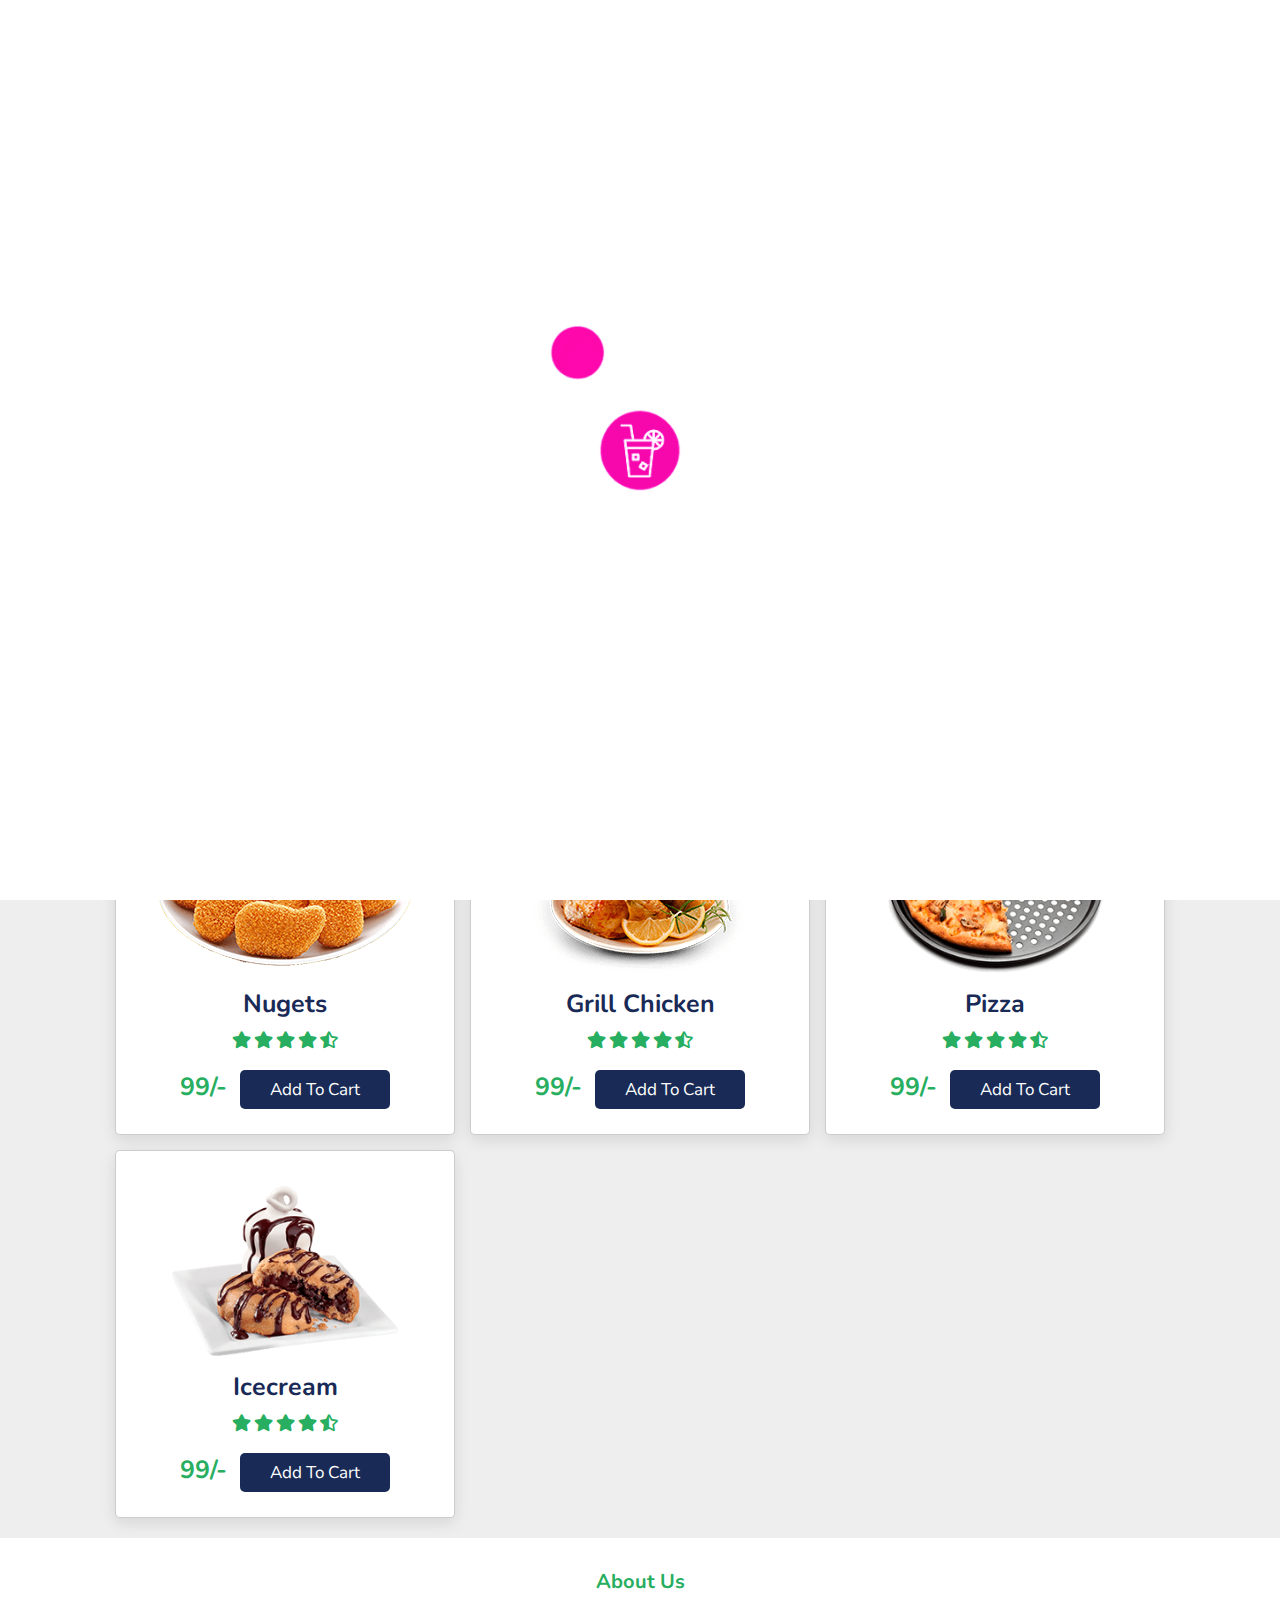
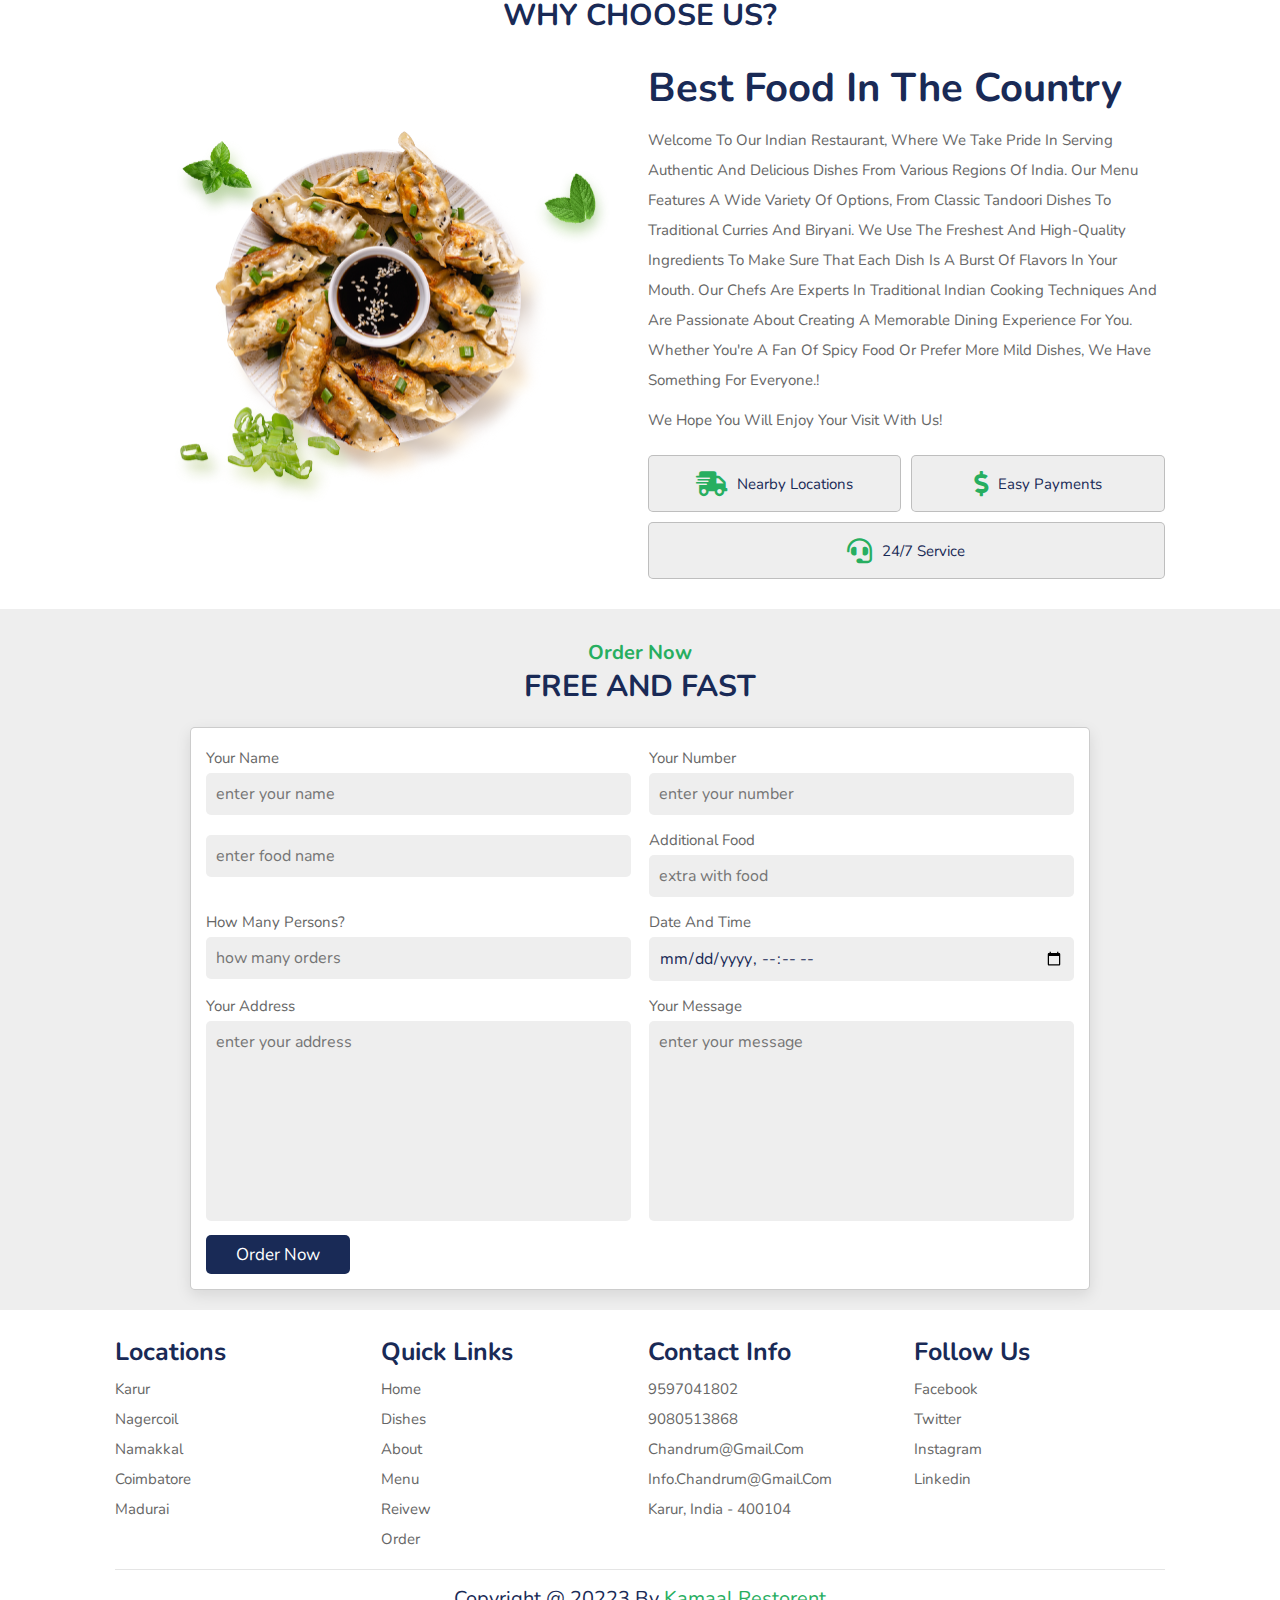
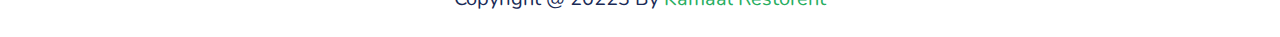
<file: Bite-Ahead page/index.html>
<!DOCTYPE html>
<html lang="en">
<head>
    <meta charset="UTF-8">
    <meta http-equiv="X-UA-Compatible" content="IE=edge">
    <meta name="viewport" content="width=device-width, initial-scale=1.0">
    <link rel="icon" href="image\foo.png" type="image/x-icon">
    <link rel="stylesheet" href="https://www.iconsdb.com/green-icons/restaurant-3-icon.html#google_vignette">
    <title>Bite-Ahead</title>
    <link rel="stylesheet" href="https://unpkg.com/swiper/swiper-bundle.min.css" />

    <!-- font awesome cdn link  -->
    <link rel="stylesheet" href="https://cdnjs.cloudflare.com/ajax/libs/font-awesome/5.15.3/css/all.min.css">

  
<!-- custom css file link  -->
    <link rel="stylesheet" href="css/style.css">

</head>
<body>
    
<!-- header section starts      -->

<header>

    <a href="#" class="logo"><i class="fas fa-utensils"></i>Bite-Ahead</a>

    <nav class="navbar">
        <a class="active" href="#home">home</a>
        <a href="#dishes">dishes</a>
        <a href="#about">about</a>
        <a href="menu.html">menu</a>
        <a href="addtocart.html">cart</a>
        <a href="#order">order</a>
    </nav>

    <div class="icons">
        <i class="fas fa-bars" id="menu-bars"></i>
        <i class="fas fa-search" id="search-icon"></i>
        <a href="#" class="fas fa-heart"></a>
        <a href="addtocart.html" class="fas fa-shopping-cart"></a>
    </div>

</header>

<!-- header section ends-->

<!-- search form  -->

<form action="" id="search-form">
    <input type="search" placeholder="search here..." name="" id="search-box">
    <label for="search-box" class="fas fa-search"></label>
    <i class="fas fa-times" id="close"></i>
</form>

<!-- home section starts  -->

<section class="home" id="home">

    <div class="swiper-container home-slider">

        <div class="swiper-wrapper wrapper">

            <div class="swiper-slide slide">
                <div class="content">
                    <span>our special dish</span>
                    <h3>spicy noodles</h3>
                    <p>noodles which are more tasty and more delicious</p>
                    <a href="addtocart.html" class="btn">order now</a>
                </div>
                <div class="image">
                    <img src="images/home-img-1.png" alt="">
                </div>
            </div>


        </div>

        <div class="swiper-pagination"></div>

    </div>

</section>

<!-- home section ends -->

<!-- dishes section starts  -->

<section class="dishes" id="dishes">

    <h3 class="sub-heading"> our dishes </h3>
    <h1 class="heading"> popular dishes </h1>

    <div class="box-container">

       

        <div class="box">
            <a href="#" class="fas fa-heart"></a>
            <a href="#" class="fas fa-eye"></a>
            <img src="images/dish-2.png" alt="">
            <h3>Nugets</h3>
            <div class="stars">
                <i class="fas fa-star"></i>
                <i class="fas fa-star"></i>
                <i class="fas fa-star"></i>
                <i class="fas fa-star"></i>
                <i class="fas fa-star-half-alt"></i>
            </div>
            <span>99/-</span>
            <a href="#" class="btn">add to cart</a>
        </div>

        <div class="box">
            <a href="#" class="fas fa-heart"></a>
            <a href="#" class="fas fa-eye"></a>
            <img src="images/dish-3.png" alt="">
            <h3>Grill chicken</h3>
            <div class="stars">
                <i class="fas fa-star"></i>
                <i class="fas fa-star"></i>
                <i class="fas fa-star"></i>
                <i class="fas fa-star"></i>
                <i class="fas fa-star-half-alt"></i>
            </div>
            <span>99/-</span>
            <a href="#" class="btn">add to cart</a>
        </div>

        <div class="box">
            <a href="#" class="fas fa-heart"></a>
            <a href="#" class="fas fa-eye"></a>
            <img src="images/dish-4.png" alt="">
            <h3>pizza</h3>
            <div class="stars">
                <i class="fas fa-star"></i>
                <i class="fas fa-star"></i>
                <i class="fas fa-star"></i>
                <i class="fas fa-star"></i>
                <i class="fas fa-star-half-alt"></i>
            </div>
            <span>99/-</span>
            <a href="#" class="btn">add to cart</a>
        </div>

        <div class="box">
            <a href="#" class="fas fa-heart"></a>
            <a href="#" class="fas fa-eye"></a>
            <img src="images/dish-5.png" alt="">
            <h3>Icecream</h3>
            <div class="stars">
                <i class="fas fa-star"></i>
                <i class="fas fa-star"></i>
                <i class="fas fa-star"></i>
                <i class="fas fa-star"></i>
                <i class="fas fa-star-half-alt"></i>
            </div>
            <span>99/-</span>
            <a href="#" class="btn">add to cart</a>
        </div>

       

    </div>

</section>

<!-- dishes section ends -->

<!-- about section starts  -->

<section class="about" id="about">

    <h3 class="sub-heading"> about us </h3>
    <h1 class="heading"> why choose us? </h1>

    <div class="row">

        <div class="image">
            <img src="images/about-img.png" alt="">
        </div>

        <div class="content">
            <h3>best food in the country</h3>
            <p>Welcome to our Indian restaurant, where we take pride in serving authentic and delicious dishes from various regions of India. Our menu features a wide variety of options, from classic tandoori dishes to traditional curries and biryani. We use the freshest and high-quality ingredients to make sure that each dish is a burst of flavors in your mouth. Our chefs are experts in traditional Indian cooking techniques and are passionate about creating a memorable dining experience for you. Whether you're a fan of spicy food or prefer more mild dishes, we have something for everyone.!</p>
            <p>We hope you will enjoy your visit with us!</p>
            <div class="icons-container">
                <div class="icons">
                    <i class="fas fa-shipping-fast"></i>
                    <span>Nearby locations</span>
                </div>
                <div class="icons">
                    <i class="fas fa-dollar-sign"></i>
                    <span>easy payments</span>
                </div>
                <div class="icons">
                    <i class="fas fa-headset"></i>
                    <span>24/7 service</span>
                </div>
       

    </div>

</section>

<!-- about section ends -->

<!-- menu section starts  -->



<!-- menu section ends -->



<!-- order section starts  -->

<section class="order" id="order">

    <h3 class="sub-heading"> order now </h3>
    <h1 class="heading"> free and fast </h1>

    <form action="">

        <div class="inputBox">
            <div class="input">
                <span>Your name</span>
                <input type="text" placeholder="enter your name">
            </div>
            <div class="input">
                <span>Your number</span>
                <input type="number" placeholder="enter your number">
            </div>
        </div>
        <div class="inputBox">
            <div class="input">
                <span></span>
                <input type="text" placeholder="enter food name">
            </div>
            <div class="input">
                <span>additional food</span>
                <input type="test" placeholder="extra with food">
            </div>
        </div>
        <div class="inputBox">
            <div class="input">
                <span>How many persons?</span>
                <input type="number" placeholder="how many orders">
            </div>
            <div class="input">
                <span>date and time</span>
                <input type="datetime-local">
            </div>
        </div>
        <div class="inputBox">
            <div class="input">
                <span>your address</span>
                <textarea name="" placeholder="enter your address" id="" cols="30" rows="10"></textarea>
            </div>
            <div class="input">
                <span>your message</span>
                <textarea name="" placeholder="enter your message" id="" cols="30" rows="10"></textarea>
            </div>
        </div>

        <input type="submit" value="order now" class="btn">

    </form>

</section>



<!-- order section ends -->

<!-- footer section starts  -->

<section class="footer">

    <div class="box-container">

        <div class="box">
            <h3>locations</h3>
            <a href="#">karur</a>
            <a href="#">Nagercoil</a>
            <a href="#">Namakkal</a>
            <a href="#">Coimbatore</a>
            <a href="#">Madurai</a>
        </div>

        <div class="box">
            <h3>quick links</h3>
            <a href="#">home</a>
            <a href="#">dishes</a>
            <a href="#">about</a>
            <a href="#">menu</a>
            <a href="#">reivew</a>
            <a href="#">order</a>
        </div>

        <div class="box">
            <h3>contact info</h3>
            <a href="#">9597041802</a>
            <a href="#">9080513868</a>
            <a href="#">chandrum@gmail.com</a>
            <a href="#">info.chandrum@gmail.com</a>
            <a href="#">karur, india - 400104</a>
        </div>

        <div class="box">
            <h3>follow us</h3>
            <a href="#">facebook</a>
            <a href="#">twitter</a>
            <a href="#">instagram</a>
            <a href="#">linkedin</a>
        </div>

    </div>

    <div class="credit"> copyright @ 20223 by <span>Kamaal Restorent </span> </div>

</section>

<!-- footer section ends -->

<!-- loader part  -->
<div class="loader-container">
    <img src="images/loader.gif" alt="">
</div>





















<script src="https://unpkg.com/swiper/swiper-bundle.min.js"></script>

<!-- custom js file link  -->
<script src="js/script.js"></script>

</body>
</html>
</file>
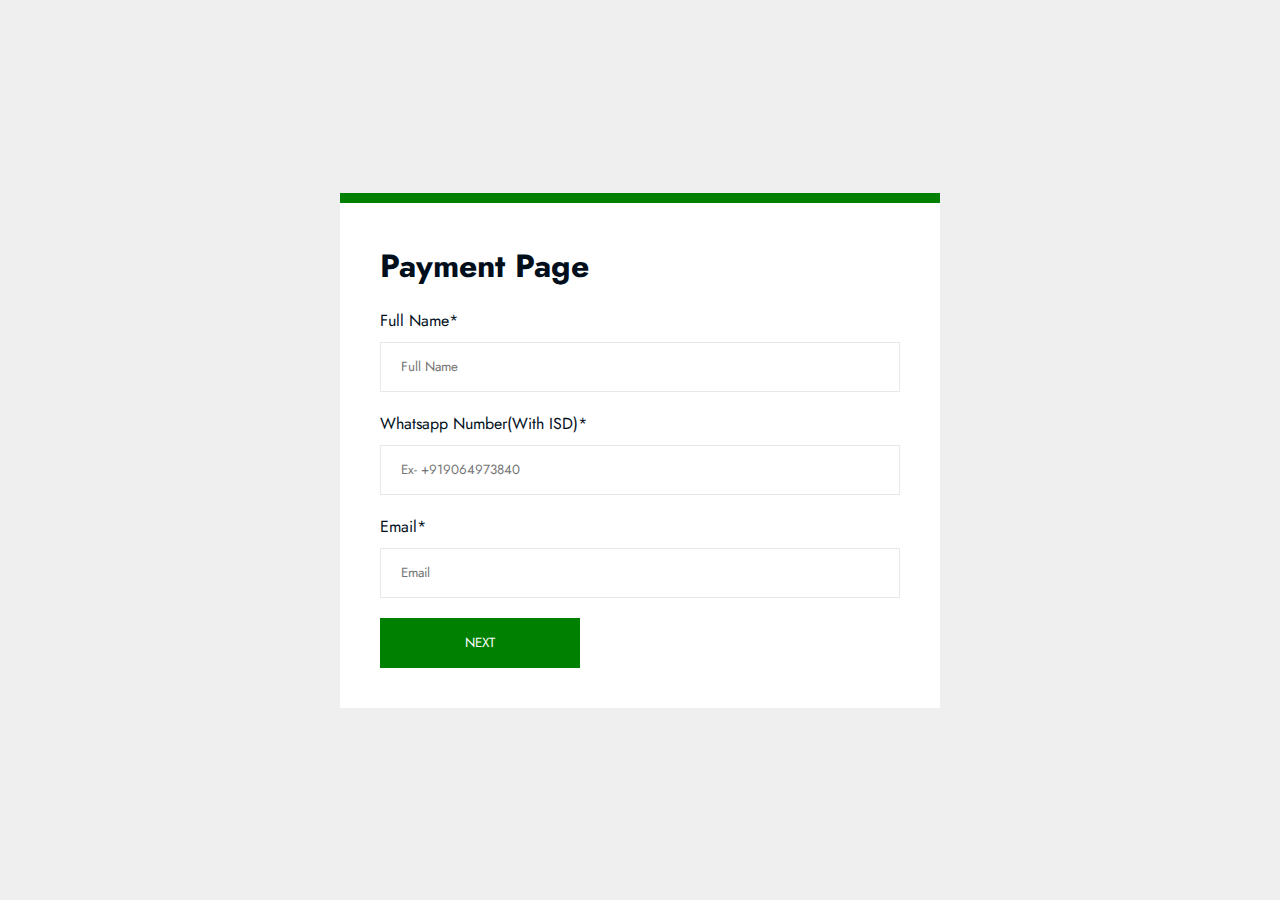
<file: Bite-Ahead page/payment.html>
<!DOCTYPE html>
<html>
<head>
    <title>ECOMMERCE WEBSITE DOWNLOAD</title>
    <link rel="preconnect" href="https://fonts.googleapis.com">
    <link rel="preconnect" href="https://fonts.gstatic.com" crossorigin>
    <link href="https://fonts.googleapis.com/css2?family=Jost:wght@500&display=swap" rel="stylesheet">
    <script src="https://ajax.googleapis.com/ajax/libs/jquery/3.6.4/jquery.min.js"></script>
    <style type="text/css">
        * {
            margin: 0;
            padding: 0;
            box-sizing: border-box;
            color: #010f1c;
            font-family: "Jost", sans-serif;
            ;
        }

        body {
            background: #efefef;
            display: flex;
            align-items: center;
            justify-content: center;
            height: 100vh;
            width: 100%;
        }

        section {
            max-width: 95%;
            max-height: 90vh;
            width: 600px;
            background: #fff;
            padding: 40px;
            overflow-y: auto;
            border-top: 10px solid green;
            ;

        }

        .flex {
            display: flex;
            flex-direction: column;
        }

        .flex input {
            border: none;
            outline: none;
            padding: 0px 20px;
            height: 50px;
            width: 100%;
            border: 1px solid #e8e8e8;
        }

        .m10 {
            margin-top: 10px;

        }

        .m20 {
            margin-top: 20px;
        }

        button {
            width: 200px;
            border: none;
            outline: none;
            cursor: pointer;
            height: 50px;
            background: green;
            color: #fff;
            padding: 0px 20px;

        }

        input:focus {
            border: 1px solid green;
        }

        button:hover {
            background: green;
        }

        .get_qr {

            height: 200px;
            width: 200px;
            border: 1px solid #999;
            background: #efefef;
        }

        .qr_code {
            width: 100%;
            height: 100%;
            display: none;
        }

        p {
            color: #7a7a7a;
            font-size: 16px;
            line-height: 24px
        }

        .im {
            max-width: 100%;
            width: 300px;
        }
    </style>
    <script type="text/javascript">
        $(document).ready(function() {
            $(".generate_qr").click(function() {
                $(".form").hide();
                $(".qr_code").show();
                var num = $(".number").val();
                var link = "upi://pay?pa=onkarjha2003@sbi%26am=1500%26tn=" + num;
                var upi = "https://chart.googleapis.com/chart?chs=200x200&cht=qr&chl=" + link;
                console.log(upi);
                $(".get_qr").attr("src", upi);
            });
            $(".download_now").click(function() {
                var name = $(".name").val();
                var num = $(".number").val();
                var email = $(".email").val();
                var id = $(".id").val();
                if (num != "" && name != "" && email != "" && id != "") {
                    /*$.post("back.php",{name:name,num:num,email:email,id:id},function(res) {
                    	if(res==1){

                    	}
                    	else{

                    	}
                    });*/
                } else {
                    alert("Fill all fields correctly");
                }
            });
        });
    </script>
</head>

<body>
    <section>
        <h1>Payment Page</h1>
        <div class="form">
            <div class="flex m20">
                <label>Full Name*</label>
                <input type="text" name="name" placeholder="Full Name" class="m10 name">
            </div>
            <div class="flex m20">
                <label>Whatsapp Number(With ISD)*</label>
                <input type="text" name="phone" placeholder="Ex- +919064973840" class="m10 number">
            </div>
            <div class="flex m20">
                <label>Email*</label>
                <input type="email" name="email" placeholder="Email" class="m10 email">
            </div>
            <div class="flex m20">

                <button class="generate_qr">NEXT</button>
            </div>
        </div>
        <div class="qr_code m20">
            <p>Scan the QR Code with any UPI App and pay the amount then download the source code.</p>
        
            <center><img src="qrcode.jpg" width="150px"</center>

            <div class="flex m20">
                <label>UTR/REFERENCE/TRANSACTION ID**</label>
                <input type="number" name="number" placeholder="UTR/REFERENCE/TRANSACTION ID**" class="m10 id">
            </div>
            <button class="download_now m20">Pay Now</button>
        </div>
    </section>
</body>

</html>
</file>
<file: Bite-Ahead page/css/style.css>
@import url('https://fonts.googleapis.com/css2?family=Nunito:wght@200;300;400;600;700&display=swap');

:root{
    --green:#27ae60;
    --black:#192a56;
    --light-color:#666;
    --box-shadow:0 .5rem 1.5rem rgba(0,0,0,.1);
}

*{
    font-family: 'Nunito', sans-serif;
    margin:0; padding:0;
    box-sizing: border-box;
    text-decoration: none;
    outline: none; border:none;
    text-transform: capitalize;
    transition: all .2s linear;
}

html{
    font-size: 62.5%;
    overflow-x: hidden;
    scroll-padding-top: 5.5rem;
    scroll-behavior: smooth;
}

section{
    padding:2rem 9%;
}

section:nth-child(even){
    background:#eee;
}

.sub-heading{
    text-align: center;
    color:var(--green);
    font-size: 2rem;
    padding-top: 1rem;
}

.heading{
    text-align: center;
    color:var(--black);
    font-size: 3rem;
    padding-bottom: 2rem;
    text-transform: uppercase;
}

.btn{
    margin-top: 1rem;
    display: inline-block;
    font-size: 1.7rem;
    color:#fff;
    background: var(--black);
    border-radius: .5rem;
    cursor: pointer;
    padding:.8rem 3rem;
}

.btn:hover{
    background: var(--green);
    letter-spacing: .1rem;
}

header{
    position: fixed;
    top:0; left: 0; right:0;
    background: #fff;
    padding:1rem 7%;
    display: flex;
    align-items: center;
    justify-content: space-between;
    z-index: 1000;
    box-shadow: var(--box-shadow);
}

header .logo{
    color:var(--black);
    font-size: 2.5rem;
    font-weight: bolder;
}

header .logo i{
    color:var(--green);
}

header .navbar a{
    font-size: 1.7rem;
    border-radius: .5rem;
    padding:.5rem 1.5rem;
    color:var(--light-color);
}

header .navbar a.active,
header .navbar a:hover{
    color:#fff;
    background: var(--green);
}

header .icons i,
header .icons a{
    cursor: pointer;
    margin-left: .5rem;
    height:4.5rem;
    line-height: 4.5rem;
    width:4.5rem;
    text-align: center;
    font-size: 1.7rem;
    color:var(--black);
    border-radius: 50%;
    background: #eee;
}

header .icons i:hover,
header .icons a:hover{
    color:#fff;
    background: var(--green);
    transform: rotate(360deg);
}

header .icons #menu-bars{
    display: none;
}

#search-form{
    position: fixed;
    top:-110%; left:0; 
    height:100%; width:100%;
    z-index: 1004;
    background:rgba(0,0,0,.8);
    display: flex;
    align-items: center;
    justify-content: center;
    padding:0 1rem;
}

#search-form.active{
    top:0;
}

#search-form #search-box{
    width:50rem;
    border-bottom: .1rem solid #fff;
    padding:1rem 0;
    color:#fff;
    font-size: 3rem;
    text-transform: none;
    background:none;
}

#search-form #search-box::placeholder{
    color:#eee;
}

#search-form #search-box::-webkit-search-cancel-button{
    -webkit-appearance: none;
}

#search-form label{
    color:#fff;
    cursor:pointer;
    font-size: 3rem;
}

#search-form label:hover{
    color:var(--green);
}

#search-form #close{
    position: absolute;
    color:#fff;
    cursor: pointer;
    top: 2rem; right:3rem;
    font-size: 5rem;
}

.home .home-slider .slide{
    display: flex;
    align-items: center;
    flex-wrap: wrap;
    gap:2rem; 
    padding-top: 9rem;
}

.home .home-slider .slide .content{
    flex:1 1 45rem;
}

.home .home-slider .slide .image{
    flex:1 1 45rem;
}

.home .home-slider .slide .image img{
    width: 100%;
}

.home .home-slider .slide .content span{
    color:var(--green);
    font-size: 2.5rem;
}

.home .home-slider .slide .content h3{
    color:var(--black);
    font-size: 7rem;
}

.home .home-slider .slide .content p{
    color:var(--light-color);
    font-size: 2.2rem;
    padding:.5rem 0;
    line-height: 1.5;
}

.swiper-pagination-bullet-active{
    background:var(--green);
}

.dishes .box-container{
    display: grid;
    grid-template-columns: repeat(auto-fit, minmax(28rem, 1fr));
    gap:1.5rem;
}

.dishes .box-container .box{
    padding:2.5rem;
    background:#fff;
    border-radius: .5rem;
    border:.1rem solid rgba(0,0,0,.2);
    box-shadow: var(--box-shadow);
    position: relative;
    overflow: hidden;
    text-align: center;
}

.dishes .box-container .box .fa-heart,
.dishes .box-container .box .fa-eye{
    position: absolute;
    top:1.5rem;
    background:#eee;
    border-radius: 50%;
    height: 5rem;
    width:5rem;
    line-height: 5rem;
    font-size: 2rem;
    color:var(--black);
}

.dishes .box-container .box .fa-heart:hover,
.dishes .box-container .box .fa-eye:hover{
    background: var(--green);
    color:#fff;
}

.dishes .box-container .box .fa-heart{
    right:-15rem;
}

.dishes .box-container .box .fa-eye{
    left:-15rem;
}

.dishes .box-container .box:hover .fa-heart{
    right:1.5rem;
}

.dishes .box-container .box:hover .fa-eye{
    left:1.5rem;
}

.dishes .box-container .box img{
    height:17rem;
    margin:1rem 0;
}

.dishes .box-container .box h3{
    color:var(--black);
    font-size: 2.5rem;
}

.dishes .box-container .box .stars{
    padding:1rem 0;
}

.dishes .box-container .box .stars i{
    font-size: 1.7rem;
    color:var(--green);
}

.dishes .box-container .box span{
    color:var(--green);
    font-weight: bolder;
    margin-right: 1rem;
    font-size: 2.5rem;
}

.about .row{
    display: flex;
    flex-wrap: wrap;
    gap:1.5rem;
    align-items: center;
}

.about .row .image{
    flex:1 1 45rem;
}

.about .row .image img{ 
    width: 100%;
}

.about .row .content{
    flex:1 1 45rem;
}

.about .row .content h3{
    color:var(--black);
    font-size: 4rem;
    padding:.5rem 0;
}

.about .row .content p{
    color:var(--light-color);
    font-size: 1.5rem;
    padding:.5rem 0;
    line-height: 2;
}

.about .row .content .icons-container{
    display: flex;
    gap:1rem;
    flex-wrap: wrap;
    padding:1rem 0;
    margin-top: .5rem;
}

.about .row .content .icons-container .icons{
    background:#eee;
    border-radius: .5rem;
    border:.1rem solid rgba(0,0,0,.2);
    display: flex;
    align-items: center;
    justify-content: center;
    gap:1rem;
    flex:1 1 17rem;
    padding:1.5rem 1rem;
}

.about .row .content .icons-container .icons i{
    font-size: 2.5rem;
    color:var(--green);
}

.about .row .content .icons-container .icons span{
    font-size: 1.5rem;
    color:var(--black);
}

.menu .box-container{
    display: grid;
    grid-template-columns: repeat(auto-fit, minmax(30rem, 1fr));
    gap:1.5rem;
}

.menu .box-container .box{
    background: #fff;
    border:.1rem solid rgba(0,0,0,.2);
    border-radius: .5rem;
    box-shadow: var(--box-shadow);    
}

.menu .box-container .box .image{
    height: 25rem;
    width: 100%;
    padding:1.5rem;
    overflow: hidden;
    position: relative;
}

.menu .box-container .box .image img{
    height: 100%;
    width: 100%;
    border-radius: .5rem;
    object-fit: cover;
}

.menu .box-container .box .image .fa-heart{
    position: absolute;
    top:2.5rem; right: 2.5rem;
    height: 5rem;
    width: 5rem;
    line-height: 5rem;
    text-align: center;
    font-size: 2rem;
    background: #fff;
    border-radius: 50%;
    color:var(--black);
}

.menu .box-container .box .image .fa-heart:hover{
    background-color: var(--green);
    color:#fff;
}

.menu .box-container .box .content{
    padding:2rem;
    padding-top: 0;
}

.menu .box-container .box .content .stars{
    padding-bottom: 1rem;
}

.menu .box-container .box .content .stars i{
   font-size: 1.7rem;
   color:var(--green);
}

.menu .box-container .box .content h3{
    color:var(--black);
    font-size: 2.5rem;
}

.menu .box-container .box .content p{
    color:var(--light-color);
    font-size: 1.6rem;
    padding:.5rem 0;
    line-height: 1.5;
}

.menu .box-container .box .content .price{
    color:var(--green);
    margin-left: 1rem;
    font-size: 2.5rem;
}

.review .slide{
    padding:2rem;
    box-shadow:var(--box-shadow);
    border:.1rem solid rgba(0,0,0,.2);
    border-radius: .5rem;
    position: relative;    
}

.review .slide .fa-quote-right{
    position: absolute;
    top:2rem; right:2rem;
    font-size: 6rem;
    color:#ccc;
}

.review .slide .user{
    display: flex;
    gap:1.5rem;
    align-items: center;
    padding-bottom: 1.5rem;
}

.review .slide .user img{
    height: 7rem;
    width: 7rem;
    border-radius: 50%;
    object-fit: cover;
}

.review .slide .user h3{
    color:var(--black);
    font-size: 2rem;
    padding-bottom: .5rem;
}

.review .slide .user i{
    font-size: 1.3rem;
    color:var(--green);
}

.review .slide p{
    font-size: 1.5rem;
    line-height: 1.8;
    color:var(--light-color);
}

.order form{
    max-width:90rem;
    border-radius: .5rem;
    box-shadow: var(--box-shadow);
    border:.1rem solid rgba(0,0,0,.2);
    background:#fff;
    padding:1.5rem;
    margin:0 auto;
}

.order form .inputBox{
    display: flex;
    flex-wrap: wrap;
    justify-content: space-between;
}

.order form .inputBox .input{
    width:49%;
}

.order form .inputBox .input span{
    display:block;
    padding:.5rem 0;
    font-size: 1.5rem;
    color:var(--light-color);
}

.order form .inputBox .input input,
.order form .inputBox .input textarea{
    background:#eee;
    border-radius: .5rem;
    padding:1rem;
    font-size: 1.6rem;
    color:var(--black);
    text-transform: none;
    margin-bottom: 1rem;
    width:100%;
}

.order form .inputBox .input input:focus,
.order form .inputBox .input textarea:focus{
    border:.1rem solid var(--green);
}

.order form .inputBox .input textarea{
    height:20rem;
    resize: none;
}

.order form .btn{
    margin-top: 0;
}

.footer .box-container{
    display: grid;
    grid-template-columns: repeat(auto-fit, minmax(25rem, 1fr));
    gap:1.5rem;
}

.footer .box-container .box h3{
    padding:.5rem 0;
    font-size: 2.5rem;
    color:var(--black);
}

.footer .box-container .box a{
    display: block;
    padding:.5rem 0;
    font-size: 1.5rem;
    color:var(--light-color);
}

.footer .box-container .box a:hover{
    color:var(--green);
    text-decoration: underline;
}

.footer .credit{
    text-align: center;
    border-top: .1rem solid rgba(0,0,0,.1);
    font-size: 2rem;
    color:var(--black);
    padding:.5rem;
    padding-top: 1.5rem;
    margin-top: 1.5rem;
}

.footer .credit span{
    color:var(--green);
}

.loader-container{
    position: fixed;
    top:0; left:0;
    height:100%; 
    width:100%;
    z-index: 10000;
    background:#fff;
    display: flex;
    align-items: center;
    justify-content: center;
    overflow: hidden;
}

.loader-container img{
    width:35rem;
}

.loader-container.fade-out{
    top:-110%;
    opacity:0;
}


































/* media queries  */

@media (max-width:991px){

    html{
        font-size: 55%;
    }
    
    header{
        padding:1rem 2rem;
    }

    section{
        padding:2rem;
    }

    
    #checkout{
        text-align: center;
        margin: 40px auto;
        border-radius: 5px;
        background: white;
        padding: 10px 20px;
    }
    #checkout p{
        margin: 15px 0;
        float: left;
    }
    #total-price,#total-item{
        font-size: 25px;
        color: indianred;
    
    


}

@media (max-width:768px){

    header .icons #menu-bars{
        display: inline-block;
    }

    header .navbar{
        position: absolute;
        top:100%; left:0; right:0;
        background:#fff;
        border-top: .1rem solid rgba(0,0,0,.2);
        border-bottom: .1rem solid rgba(0,0,0,.2);
        padding:1rem;
        clip-path: polygon(0 0, 100% 0, 100% 0, 0 0);
    }

    header .navbar.active{
        clip-path: polygon(0 0, 100% 0, 100% 100%, 0% 100%);
    }

    header .navbar a{
        display: block;
        padding:1.5rem;
        margin:1rem;
        font-size: 2rem;
        background:#eee;
    }

    #search-form #search-box{
        width:90%;
        margin:0 1rem;
    }

    .home .home-slider .slide .content h3{
        font-size: 5rem;
    }

}

@media (max-width:450px){

    html{
        font-size: 50%;
    }

    .dishes .box-container .box img{
        height:auto;
        width: 100%;
    }

    .order form .inputBox .input{
        width:100%;
    }

}
</file>
